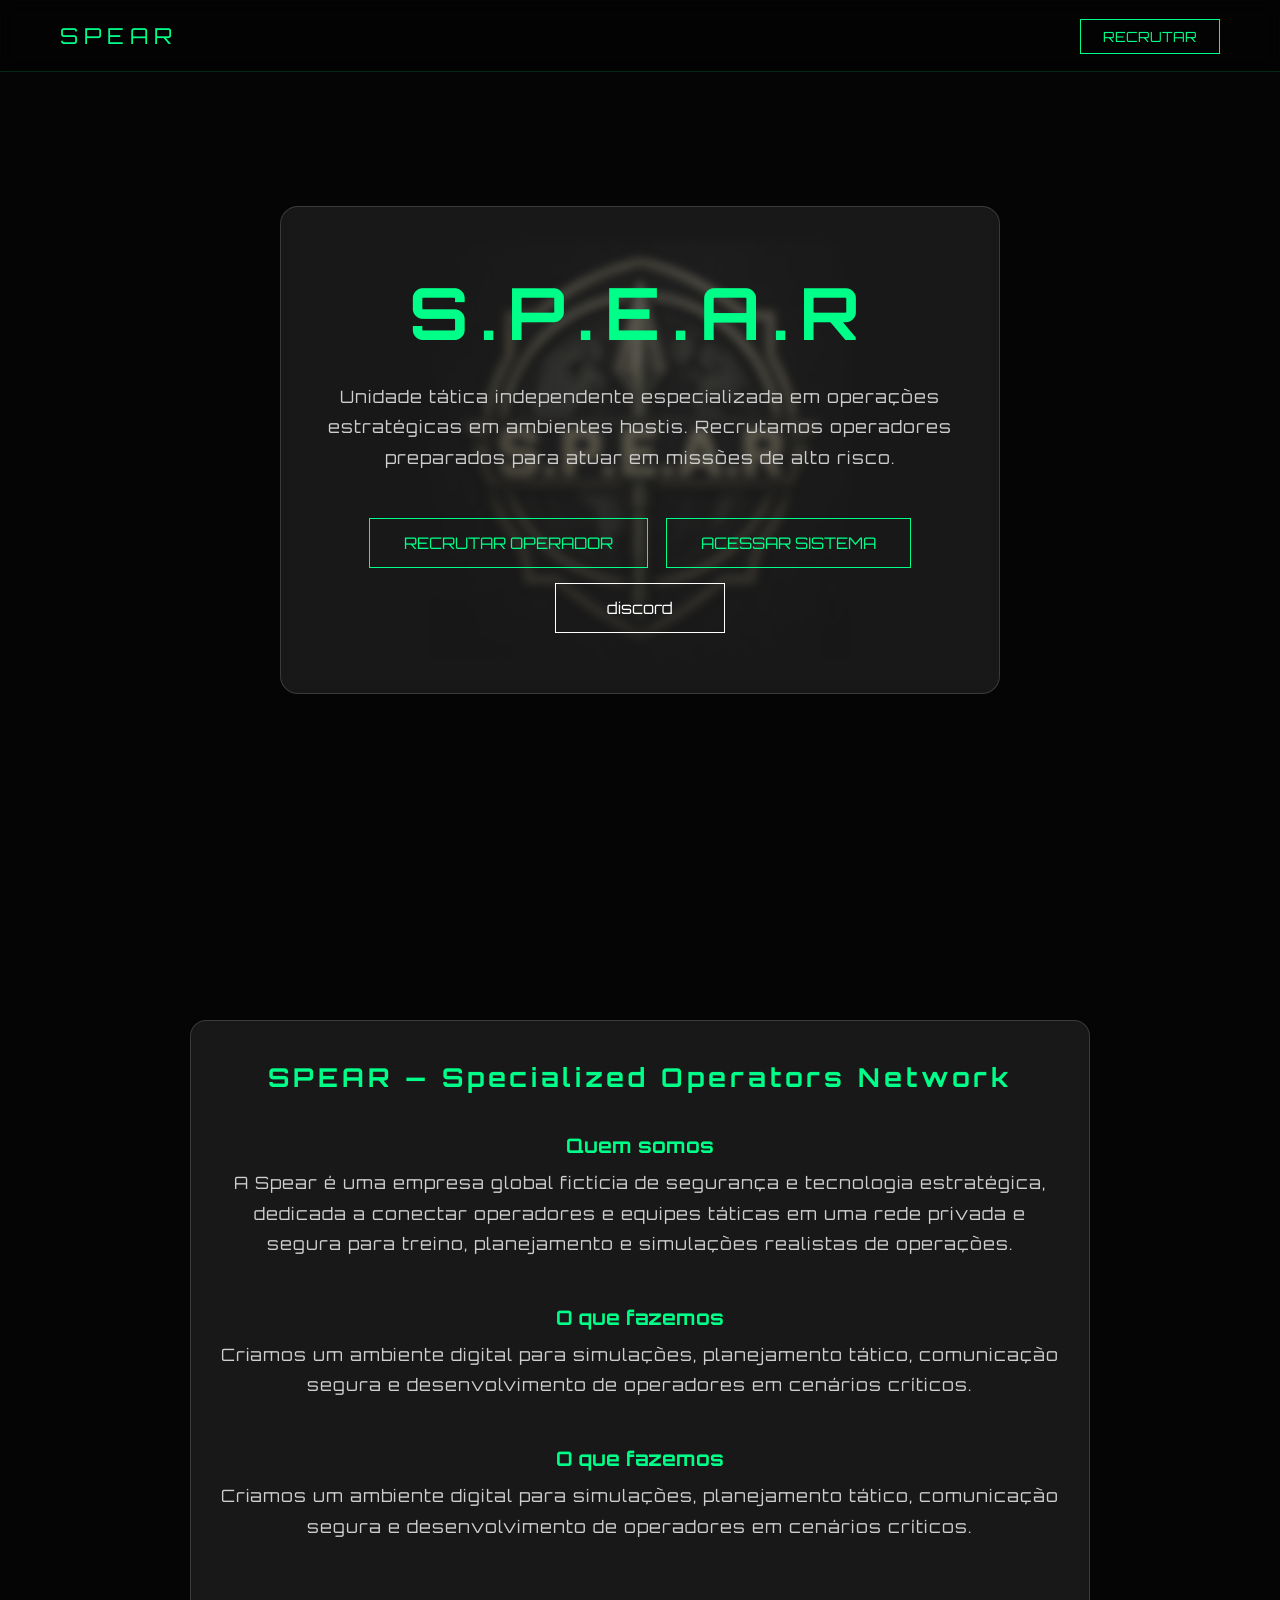
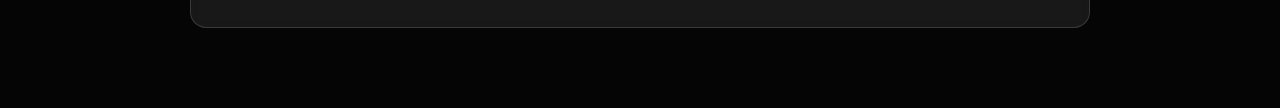
<file: index.html>
<!DOCTYPE html>
<html lang="pt-br">
<head>
<meta charset="UTF-8">
<meta name="viewport" content="width=device-width, initial-scale=1.0">
<title>S.P.E.A.R System</title>
<link rel="stylesheet" href="style.css">
<link href="https://fonts.googleapis.com/css2?family=Orbitron:wght@400;700&display=swap" rel="stylesheet">
</head>
<body>

<header>
    <div class="logo">SPEAR</div>
    <nav>
        <a href="https://discord.gg/8xzxgVsqUg" class="nav-btn">RECRUTAR</a>
    </nav>
</header>

<section class="hero">
    <div class="hero-content">
        <h1>S.P.E.A.R</h1>
        <p>
            Unidade tática independente especializada em operações estratégicas
            em ambientes hostis. Recrutamos operadores preparados para atuar
            em missões de alto risco.
        </p>

        <div class="buttons">
            <a href="EmBreve.html" class="primary-btn">RECRUTAR OPERADOR</a>
            <a href="EmBreve.html" class="secondary-btn">ACESSAR SISTEMA</a>
        </div>
        <a href="https://discord.gg/8xzxgVsqUg" class="DD-btn">discord</a>
    </div>
</section>

<section class="LORE">

    <div class="dvt">
    <h2 class="lore-main">SPEAR — Specialized Operators Network</h2>
    </div>


        <h3>Quem somos</h3>
        <p>
            A Spear é uma empresa global fictícia de segurança e tecnologia estratégica,
            dedicada a conectar operadores e equipes táticas em uma rede privada e segura
            para treino, planejamento e simulações realistas de operações.
        </p>



        <h3>O que fazemos</h3>
        <p>
            Criamos um ambiente digital para simulações, planejamento tático,
            comunicação segura e desenvolvimento de operadores em cenários críticos.
        </p>



        <h3>O que fazemos</h3>
        <p>
            Criamos um ambiente digital para simulações, planejamento tático,
            comunicação segura e desenvolvimento de operadores em cenários críticos.
        </p>

</section>

</body>
</html>
</file>
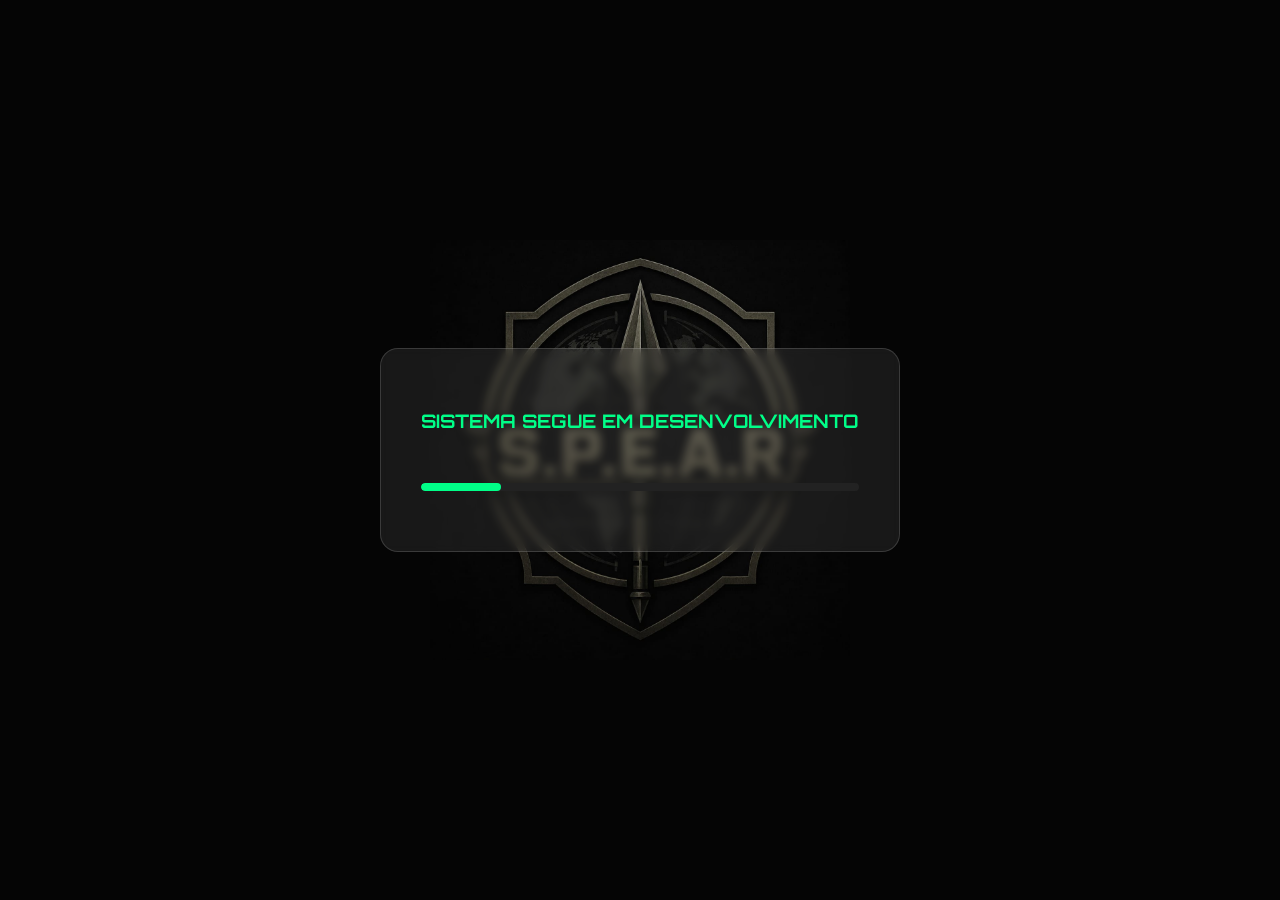
<file: EmBreve.html>
<!DOCTYPE html>
<html lang="pt-br">
<head>
    <meta charset="UTF-8">
    <meta name="viewport" content="width=device-width, initial-scale=1.0">
    <title>EmBreve</title>
    <link rel="stylesheet" href="style.css">
    <link href="https://fonts.googleapis.com/css2?family=Orbitron:wght@400;700&display=swap" rel="stylesheet">
</head>
<body>
    <section class="EB-sec">
    <div class="EB">
        <h3 class="EB-title">SISTEMA SEGUE EM DESENVOLVIMENTO</h3>
                <div class="pista-da-barra">
                    <div class="barrinha"></div>
                </div>
    </div>

    </section>
</body>
</html>
</file>
<file: style.css>
*{
    margin:0;
    padding:0;
    box-sizing:border-box;
    font-family: 'Orbitron', sans-serif;
}

body{
    background:#050505;
    color:#fff;
    background-image:url(S.P.E.A.R);
    
    background-repeat:no-repeat;
    background-position:center;
    background-size:420px;
    background-attachment:fixed;
    scroll-behavior:smooth;
}

/* NAVBAR */
header{
    position:fixed;
    width:100%;
    display:flex;
    justify-content:space-between;
    align-items:center;
    padding:22px 60px;
    backdrop-filter:blur(8px);
    background:rgba(0,0,0,0.35);
    border-bottom:1px solid rgba(0,255,136,0.15);
    z-index:1000;
}

.logo{
    font-size:22px;
    letter-spacing:6px;
    color:#00ff88;
}

.nav-btn{
    text-decoration:none;
    color:#00ff88;
    border:1px solid #00ff88;
    padding:8px 22px;
    transition:0.3s;
    font-size:14px;
}

.nav-btn:hover{
    background:#00ff88;
    color:#000;
}

/* HERO */
.hero{
    min-height:100vh;
    display:flex;
    justify-content:center;
    align-items:center;
    text-align:center;
    padding:0 20px;
}

.hero-content{
    max-width:720px;
    background:rgba(255,255,255,0.08);
    padding:60px 40px;
    border-radius:18px;
    backdrop-filter:blur(5px);
    border:1px solid rgba(255,255,255,0.15);
}

.hero-content h1{
    font-size:72px;
    letter-spacing:12px;
    margin-bottom:25px;
    color:#00ff88;
}

.hero-content p{
    font-size:17px;
    line-height:1.8;
    color:#cfcfcf;
    margin-bottom:45px;
    letter-spacing: 1px;
}

.buttons{
    display:flex;
    gap:18px;
    justify-content:center;
    flex-wrap:wrap;
}

.primary-btn, .secondary-btn {
    text-decoration: none;
    border: 1px solid #00ff88;
    color: #00ff88;
    padding: 14px 34px;
    transition: .3s;
    display: inline-flex;
    align-items: center;
    justify-content: center;
}

.primary-btn:hover .secondary-btn:hover{
    background:#00ff88;
    color:#000;
    transform: translateY(5px);
    border: 1px solid rgba(0, 0, 0, 0);
    box-shadow:0 0 25px #00ff88;
}

.DD-btn{
text-decoration: none;
    color: #ffffff;
    border: 1px solid #ffffff;
    padding: 14px 34px;       
    display: inline-flex;     
    align-items: center;      
    justify-content: center;  

    min-width: 170px;         
    
    margin: 15px auto 0 auto;
}

/* LORE */
.LORE{
    margin:120px auto 80px;
    max-width:900px;
    padding:40px 25px;
    background:rgba(255,255,255,0.08);
    border-radius:16px;
    backdrop-filter:blur(5px);
    border:1px solid rgba(255,255,255,0.15);
    text-align:center;
}

.lore-main{
    font-size:26px;
    letter-spacing:4px;
    color:#00ff88;
    margin-bottom:40px;
}


.LORE p{
    font-size:17px;
    line-height:1.8;
    color:#cfcfcf;
    margin-bottom:45px;
    letter-spacing: 1px;
}
.LORE h3{
    margin-bottom:10px;
    font-size:20px;
    color:#00ff88;
}

/* RESPONSIVO */
@media(max-width:768px){
    header{
        padding:18px 25px;
    }

    .hero-content h1{
        font-size:48px;
        letter-spacing:6px;
    }

    .hero-content{
        padding:40px 20px;
    }

    .LORE{
        margin:80px 15px;
        padding:30px 15px;
    }
}

/*EmBreve.html*/

/* Resolução rápida para a página Em Breve */

.EB-sec{
    max-width: 100%;
    height: 100vh;
    justify-content: center;
    align-items: center;
    display: flex;
}

.EB{
    max-width:720px;
    background:rgba(255,255,255,0.08);
    padding:60px 40px;
    border-radius:18px;
    backdrop-filter:blur(5px);
    border:1px solid rgba(255,255,255,0.15);
    color: #00ff88;
}

.EB-title{
    font-family: 'Orbitron', sans-serif;
}

.pista-da-barra{
    width: 438px;
    height: 8px;
    background-color: #222;
    position: relative;
    overflow: hidden;
    border-radius: 4px;
margin: 50px 0 0 0;
}

.barrinha{
    position: absolute;
    height: 100%;
    width: 80px;
    background-color: #00ff88;
    border-radius: 4px;
    animation: carregarInfinito 2s ease-in-out infinite;

}

@media (max-width: 768px){
    .EB {
        width: 85%; /* Faz a caixinha cinza caber na tela do celular com margem */
        padding: 40px 20px; /* Diminui o espaçamento interno pro texto respirar */
    }

    .pista-da-barra {
        width: 100%; /* Faz a pista ocupar a largura da caixinha de forma responsiva */
        margin: 30px auto 0 auto; /* Centraliza a barra perfeitamente no meio */
    }
}


@keyframes carregarInfinito {
  0% {
    left: 0%;
    transform: scaleX(0.3); /* Começa esmagada/pequena na esquerda */
    transform-origin: left;  /* Encolhe puxando para a esquerda */
  }
  20% {
    transform: scaleX(1);   /* No meio do caminho ganha o tamanho normal */
  }
  50% {
    left: calc(100% - 80px); /* Chega no extremo direito (100% da pista menos o tamanho dela) */
    transform: scaleX(0.3);  /* Encolhe perto da extremidade direita */
    transform-origin: right; /* Encolhe puxando para a direita */
  }
  70% {
    transform: scaleX(1);   /* Volta ao tamanho normal quando começa a voltar */
  }
  100% {
    left: 0%;
    transform: scaleX(0.3); /* Termina o ciclo de volta na esquerda, pequena de novo */
    transform-origin: left;
  }
}
</file>
